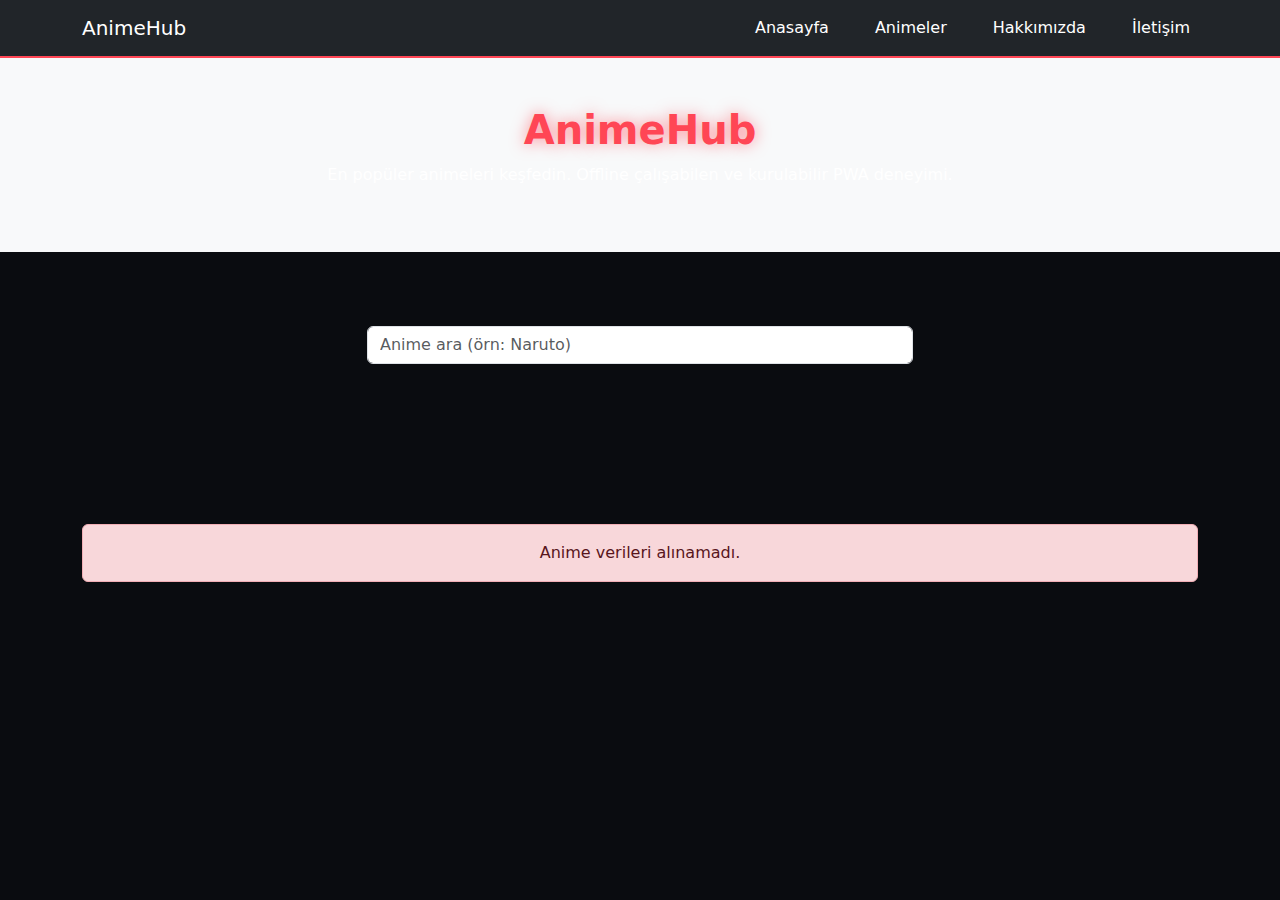
<file: index.html>
<!DOCTYPE html>
<html lang="tr">
<head>
  <meta charset="UTF-8" />
  <meta name="viewport" content="width=device-width, initial-scale=1" />
  <title>AnimeHub | Ana Sayfa</title>

  <!-- Bootstrap 5 CDN -->
  <link href="https://cdn.jsdelivr.net/npm/bootstrap@5.3.2/dist/css/bootstrap.min.css" rel="stylesheet">

  <!-- Custom CSS -->
  <link rel="stylesheet" href="assets/css/style.css?v=2.0">

  <!-- PWA -->
    <link rel="manifest" href="manifest.json">
    <meta name="theme-color" content="#212529">

</head>
<body>

<!-- NAVBAR -->
<nav class="navbar navbar-expand-lg navbar-dark bg-dark">
  <div class="container">
    <a class="navbar-brand" href="index.html">AnimeHub</a>

    <button class="navbar-toggler" type="button" data-bs-toggle="collapse"
            data-bs-target="#navbarNav">
      <span class="navbar-toggler-icon"></span>
    </button>

    <div class="collapse navbar-collapse" id="navbarNav">
      <ul class="navbar-nav ms-auto">
        <li class="nav-item">
          <a class="nav-link" href="index.html">Anasayfa</a>
        </li>
        <li class="nav-item">
          <a class="nav-link" href="services.html">Animeler</a>
        </li>
        <li class="nav-item">
          <a class="nav-link" href="about.html">Hakkımızda</a>
        </li>
        <li class="nav-item">
          <a class="nav-link" href="contact.html">İletişim</a>
        </li>
      </ul>
    </div>
  </div>
</nav>





<!-- HERO -->
<section class="bg-light py-5">
  <div class="container text-center">
    <h1 class="fw-bold">AnimeHub</h1>
    <p class="text-muted">
      En popüler animeleri keşfedin. Offline çalışabilen ve kurulabilir PWA deneyimi.
    </p>
  </div>
</section>

<!-- SEARCH -->
<section class="container my-4">
  <div class="row justify-content-center">
    <div class="col-md-6">
      <input type="text" id="searchInput" class="form-control"
             placeholder="Anime ara (örn: Naruto)">
    </div>
  </div>
</section>

<!-- CONTENT -->
<section class="container mb-5">
  <div id="status" class="text-center my-3"></div>
  <div class="row" id="animeList"></div>
</section>

<!-- Bootstrap JS -->
<script src="https://cdn.jsdelivr.net/npm/bootstrap@5.3.2/dist/js/bootstrap.bundle.min.js"></script>

<!-- App JS -->
<script src="assets/js/main.js"></script>

<!-- Service Worker -->
<script>
  if ('serviceWorker' in navigator) {
    navigator.serviceWorker.register('service-worker.js');
  }
</script>

</body>
</html>
</file>
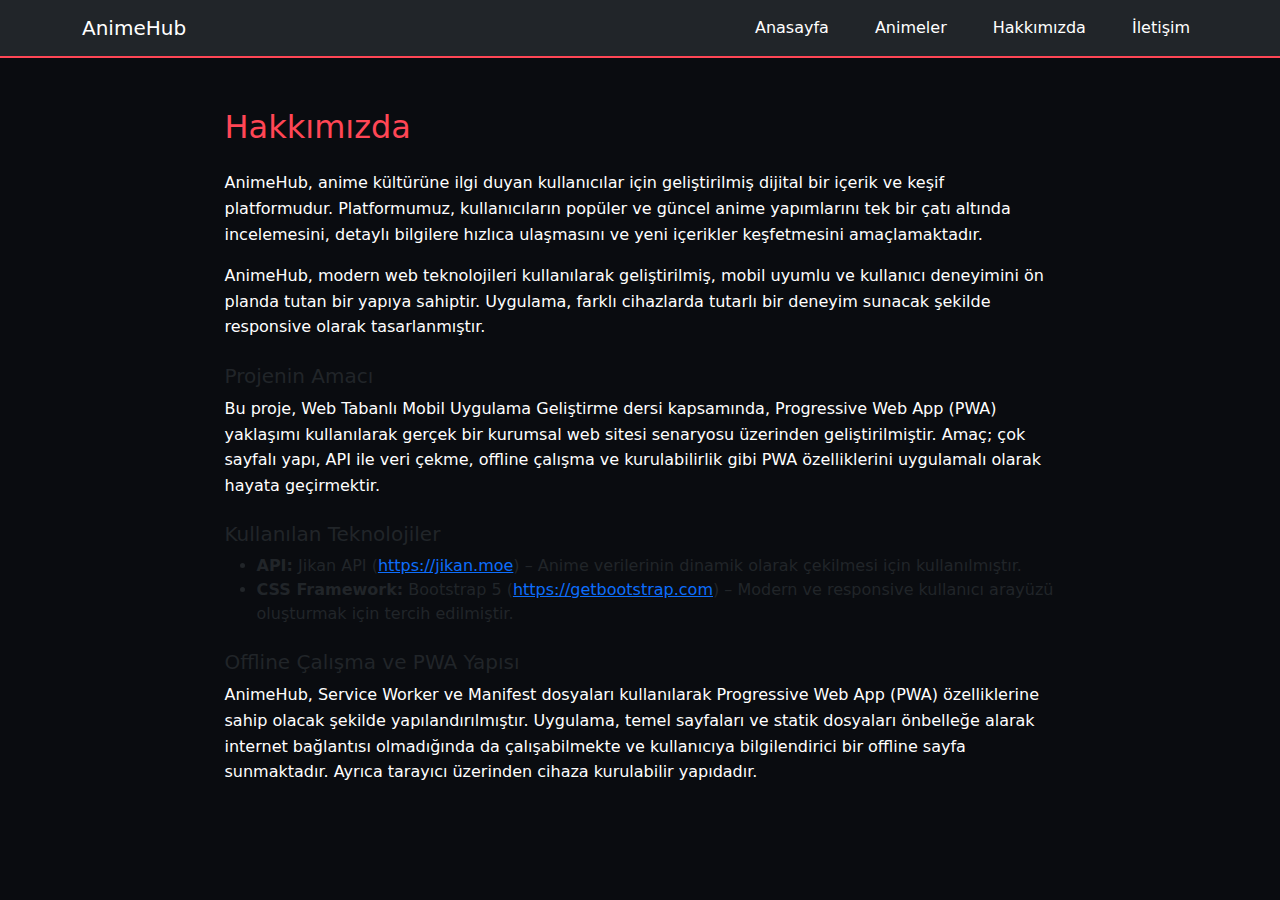
<file: about.html>
<!DOCTYPE html>
<html lang="tr">
<head>
  <meta charset="UTF-8">
  <meta name="viewport" content="width=device-width, initial-scale=1">
  <title>Hakkımızda | AnimeHub</title>

  <link rel="stylesheet" href="assets/css/style.css?v=2.0">

  <link href="https://cdn.jsdelivr.net/npm/bootstrap@5.3.2/dist/css/bootstrap.min.css" rel="stylesheet">
</head>
<body>

<nav class="navbar navbar-expand-lg navbar-dark bg-dark">
  <div class="container">
    <a class="navbar-brand" href="index.html">AnimeHub</a>

    <button class="navbar-toggler" type="button" data-bs-toggle="collapse"
            data-bs-target="#navbarNav">
      <span class="navbar-toggler-icon"></span>
    </button>

    <div class="collapse navbar-collapse" id="navbarNav">
      <ul class="navbar-nav ms-auto">
        <li class="nav-item">
          <a class="nav-link" href="index.html">Anasayfa</a>
        </li>
        <li class="nav-item">
          <a class="nav-link" href="services.html">Animeler</a>
        </li>
        <li class="nav-item">
          <a class="nav-link" href="about.html">Hakkımızda</a>
        </li>
        <li class="nav-item">
          <a class="nav-link" href="contact.html">İletişim</a>
        </li>
      </ul>
    </div>
  </div>
</nav>



<section class="about-section">
    <div class="container">
    <div class="row justify-content-center">
    <div class="col-lg-9">
    <div class="about-card">

  <h2 class="mb-4">Hakkımızda</h2>

  <p>
    AnimeHub, anime kültürüne ilgi duyan kullanıcılar için geliştirilmiş
    dijital bir içerik ve keşif platformudur. Platformumuz, kullanıcıların
    popüler ve güncel anime yapımlarını tek bir çatı altında incelemesini,
    detaylı bilgilere hızlıca ulaşmasını ve yeni içerikler keşfetmesini
    amaçlamaktadır.
  </p>

  <p>
    AnimeHub, modern web teknolojileri kullanılarak geliştirilmiş,
    mobil uyumlu ve kullanıcı deneyimini ön planda tutan bir yapıya sahiptir.
    Uygulama, farklı cihazlarda tutarlı bir deneyim sunacak şekilde
    responsive olarak tasarlanmıştır.
  </p>

  <h5 class="mt-4">Projenin Amacı</h5>
  <p>
    Bu proje, Web Tabanlı Mobil Uygulama Geliştirme dersi kapsamında,
    Progressive Web App (PWA) yaklaşımı kullanılarak gerçek bir
    kurumsal web sitesi senaryosu üzerinden geliştirilmiştir.
    Amaç; çok sayfalı yapı, API ile veri çekme, offline çalışma ve
    kurulabilirlik gibi PWA özelliklerini uygulamalı olarak hayata geçirmektir.
  </p>

  <h5 class="mt-4">Kullanılan Teknolojiler</h5>
  <ul>
    <li>
      <strong>API:</strong> Jikan API  
      (<a href="https://jikan.moe" target="_blank">https://jikan.moe</a>)  
      – Anime verilerinin dinamik olarak çekilmesi için kullanılmıştır.
    </li>
    <li>
      <strong>CSS Framework:</strong> Bootstrap 5  
      (<a href="https://getbootstrap.com" target="_blank">https://getbootstrap.com</a>)  
      – Modern ve responsive kullanıcı arayüzü oluşturmak için tercih edilmiştir.
    </li>
  </ul>

  <h5 class="mt-4">Offline Çalışma ve PWA Yapısı</h5>
  <p>
    AnimeHub, Service Worker ve Manifest dosyaları kullanılarak
    Progressive Web App (PWA) özelliklerine sahip olacak şekilde
    yapılandırılmıştır. Uygulama, temel sayfaları ve statik dosyaları
    önbelleğe alarak internet bağlantısı olmadığında da çalışabilmekte
    ve kullanıcıya bilgilendirici bir offline sayfa sunmaktadır.
    Ayrıca tarayıcı üzerinden cihaza kurulabilir yapıdadır.
  </p>

        </div>
      </div>
    </div>
  </div>
</section>


</body>
</html>
</file>
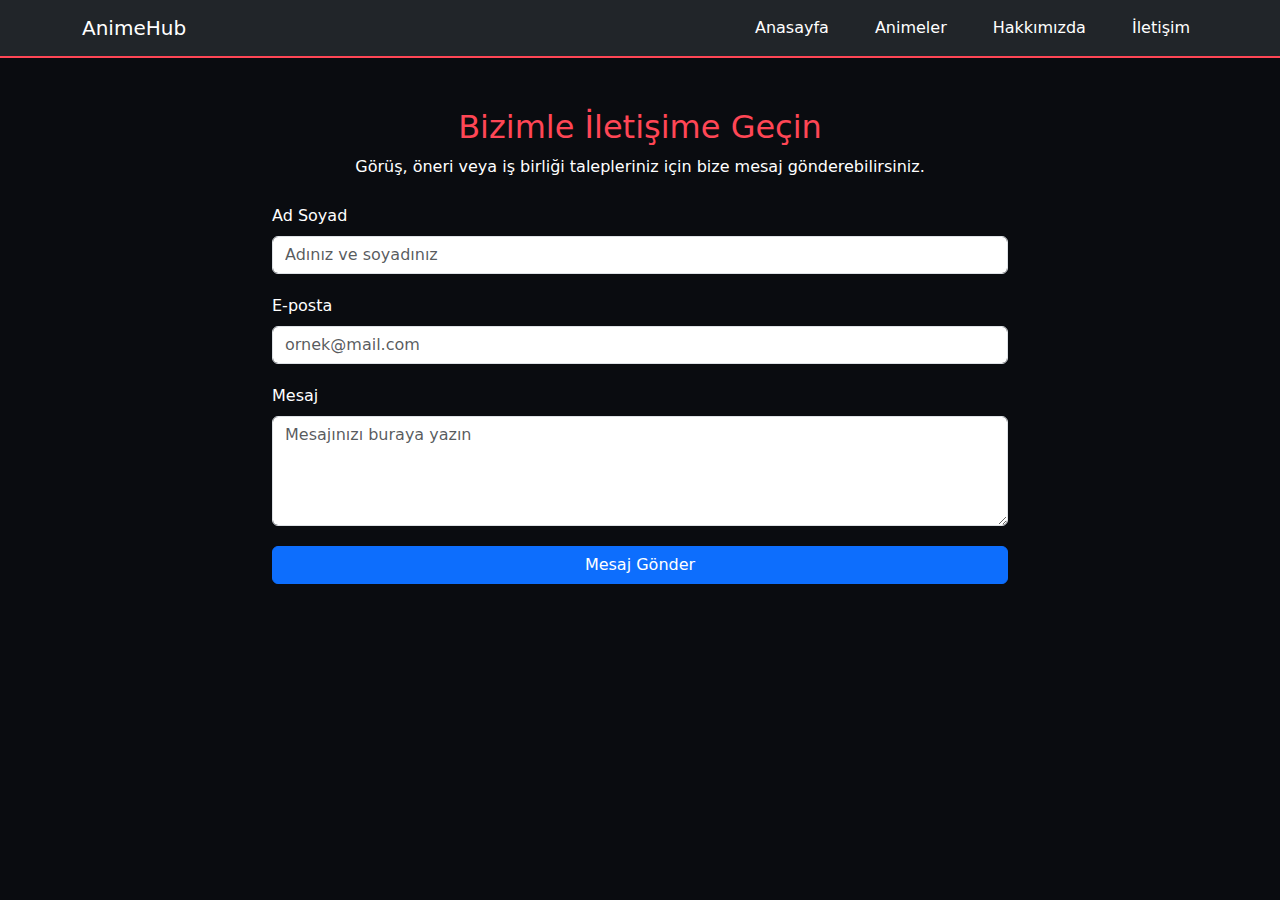
<file: contact.html>
<!DOCTYPE html>
<html lang="tr">
<head>
  <meta charset="UTF-8">
  <meta name="viewport" content="width=device-width, initial-scale=1">
  <title>İletişim | AnimeHub</title>

  <link href="https://cdn.jsdelivr.net/npm/bootstrap@5.3.2/dist/css/bootstrap.min.css" rel="stylesheet">
  <link rel="stylesheet" href="assets/css/style.css?v=2.0">
</head>
<body>

<nav class="navbar navbar-expand-lg navbar-dark bg-dark">
  <div class="container">
    <a class="navbar-brand" href="index.html">AnimeHub</a>

    <button class="navbar-toggler" type="button" data-bs-toggle="collapse"
            data-bs-target="#navbarNav">
      <span class="navbar-toggler-icon"></span>
    </button>

    <div class="collapse navbar-collapse" id="navbarNav">
      <ul class="navbar-nav ms-auto">
        <li class="nav-item">
          <a class="nav-link" href="index.html">Anasayfa</a>
        </li>
        <li class="nav-item">
          <a class="nav-link" href="services.html">Animeler</a>
        </li>
        <li class="nav-item">
          <a class="nav-link" href="about.html">Hakkımızda</a>
        </li>
        <li class="nav-item">
          <a class="nav-link" href="contact.html">İletişim</a>
        </li>
      </ul>
    </div>
  </div>
</nav>



<section class="contact-section">
  <div class="container">
    <div class="row justify-content-center">
      <div class="col-lg-8">

        <div class="contact-card">
          <h2 class="text-center mb-2">Bizimle İletişime Geçin</h2>
          <p class="text-center text-muted mb-4">
            Görüş, öneri veya iş birliği talepleriniz için bize mesaj gönderebilirsiniz.
          </p>

          <form id="contactForm" novalidate>
            <div class="mb-3">
              <label class="form-label">Ad Soyad</label>
              <input type="text" id="name" class="form-control" placeholder="Adınız ve soyadınız">
              <small class="error-text" id="nameError"></small>
            </div>

            <div class="mb-3">
              <label class="form-label">E-posta</label>
              <input type="email" id="email" class="form-control" placeholder="ornek@mail.com">
              <small class="error-text" id="emailError"></small>
            </div>

            <div class="mb-3">
              <label class="form-label">Mesaj</label>
              <textarea id="message" class="form-control" rows="4"
                        placeholder="Mesajınızı buraya yazın"></textarea>
              <small class="error-text" id="messageError"></small>
            </div>

            <button type="submit" class="btn btn-primary w-100">
              Mesaj Gönder
            </button>

            <div id="formStatus" class="mt-3"></div>
          </form>
        </div>

      </div>
    </div>
  </div>
</section>

<script src="assets/js/contact.js"></script>
</body>
</html>
</file>
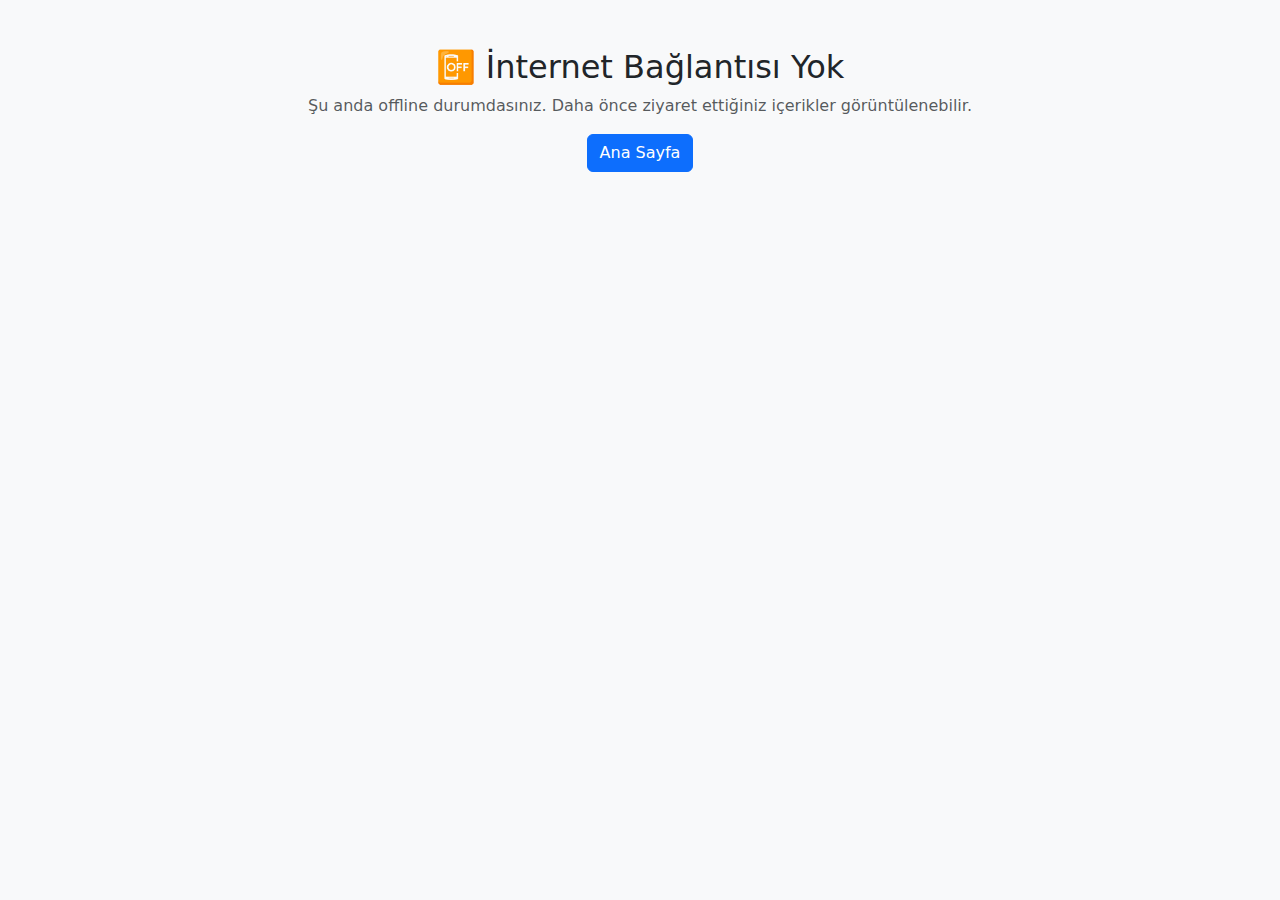
<file: offline.html>
<!DOCTYPE html>
<html lang="tr">
<head>
  <meta charset="UTF-8">
  <title>Offline | AnimeHub</title>
  <meta name="viewport" content="width=device-width, initial-scale=1">
  <link href="https://cdn.jsdelivr.net/npm/bootstrap@5.3.2/dist/css/bootstrap.min.css" rel="stylesheet">
</head>
<body class="bg-light">

<div class="container text-center mt-5">
  <h2>📴 İnternet Bağlantısı Yok</h2>
  <p class="text-muted">
    Şu anda offline durumdasınız. Daha önce ziyaret ettiğiniz içerikler görüntülenebilir.
  </p>
  <a href="index.html" class="btn btn-primary">Ana Sayfa</a>
</div>

</body>
</html>
</file>
<file: assets/css/style.css>
/* AnimeHub - Full Width PWA Theme */

:root {
    --bg-dark: #0f111a;        /* Ana Arka Plan */
    --bg-panel: #161b22;       /* Nav ve Panel Arka Planı */
    --accent: #ff4655;         /* Tema Rengi (Kırmızı) */
    --text-main: #ffffff;
    --text-muted: #9ba3af;
    --border: rgba(255, 255, 255, 0.1);
}

/* 1. Tüm Sayfayı Kaplayan Temel Ayarlar */
html, body {
    background-color: var(--bg-dark) !important;
    color: var(--text-main);
    margin: 0;
    padding: 0;
    width: 100%;
    min-height: 100vh;
    font-family: 'Segoe UI', system-ui, -apple-system, sans-serif;
}

/* 2. Navigasyon - Tam Genişlik */
nav {
    width: 100%;
    display: flex;
    justify-content: space-between;
    align-items: center;
    padding: 1.2rem 5%; /* Kenarlardan çok az pay bırakır ama yayılır */
    background: var(--bg-panel);
    border-bottom: 2px solid var(--accent);
    box-sizing: border-box;
}

.logo {
    font-size: 1.8rem;
    font-weight: 800;
    color: var(--text-main);
    text-decoration: none;
    letter-spacing: 1px;
}

nav ul {
    display: flex;
    list-style: none;
    gap: 30px;
    margin: 0;
}

nav ul li a {
    color: var(--text-muted);
    text-decoration: none;
    font-weight: 600;
    transition: 0.3s;
}

nav ul li a:hover {
    color: var(--accent);
}

/* 3. Banner / Hero Kısmı - Tam Ekran */
.hero-banner {
    width: 100%;
    padding: 100px 5%;
    text-align: center;
    background: linear-gradient(180deg, var(--bg-panel) 0%, var(--bg-dark) 100%);
    box-sizing: border-box;
}

.hero-banner h1 {
    font-size: clamp(2.5rem, 8vw, 5rem); /* Ekrana göre büyür küçülür */
    color: var(--accent);
    margin-bottom: 20px;
    text-transform: uppercase;
    text-shadow: 0 0 25px rgba(255, 70, 85, 0.4);
}

/* 4. İçerik Alanları (Hakkımızda, İletişim, Liste) - Sıkıştırmayı Kaldırdık */
section, .content-area {
    width: 100%;
    padding: 50px 5%;
    box-sizing: border-box;
}

/* Kartların Dizilimi (Tam sayfaya yayılır) */
.anime-grid {
    display: grid;
    grid-template-columns: repeat(auto-fill, minmax(220px, 1fr));
    gap: 25px;
    width: 100%;
}

.anime-card {
    background: var(--bg-panel);
    border-radius: 12px;
    overflow: hidden;
    border: 1px solid var(--border);
    transition: 0.4s;
}

.anime-card:hover {
    transform: translateY(-8px);
    border-color: var(--accent);
}

/* 5. Hakkımızda ve İletişim İçin Özel Geniş Tasarım */
.about-text, .contact-container {
    width: 100%;
    background: var(--bg-panel);
    padding: 60px 5%;
    border-radius: 0; /* Sayfaya tam sığması için yuvarlatmayı kaldırdık */
    border-top: 1px solid var(--border);
    border-bottom: 1px solid var(--border);
}

/* İletişim Formu Elemanları */
input, textarea {
    width: 100%;
    max-width: 800px; /* Sadece inputlar çok yayılmasın diye limit koyduk */
    background: #0a0c10;
    border: 1px solid var(--border);
    color: white;
    padding: 15px;
    margin-bottom: 20px;
    border-radius: 8px;
    display: block;
}

button {
    background: var(--accent);
    color: white;
    padding: 15px 40px;
    border: none;
    border-radius: 8px;
    font-weight: bold;
    cursor: pointer;
}

/* Mobil Alt Menü (Opsiyonel) */
@media (max-width: 768px) {
    nav { padding: 1rem 5%; }
    .hero-banner h1 { font-size: 2.5rem; }
}

/* --- NOKTA ATIŞI DÜZELTMELER --- */

/* 1. Görünmeyen Başlığı Parlat ve Görünür Yap */
.hero-banner h1, .main-title, h1 {
    color: #ff4655 !important; /* Tema kırmızısı */
    text-shadow: 0 0 15px rgba(255, 70, 85, 0.6) !important;
    -webkit-text-fill-color: initial !important; /* Eğer gradient bozuyorsa bunu ekle */
    display: block !important;
    visibility: visible !important;
}

/* 2. Hakkımızda ve İletişim Sayfalarındaki "Görünmeyen" Yazıları Beyaz Yap */
.about-section p, 
.about-text, 
section p, 
.container p, 
.content-area,
article p {
    color: #ffffff !important; /* Yazıları bembeyaz yapar */
    opacity: 1 !important;
    line-height: 1.6 !important;
}

/* 3. Sayfa Başlıklarını (Hakkımızda vb.) Görünür Yap */
h2, h3 {
    color: #ff4655 !important;
    margin-bottom: 15px !important;
}

/* 4. Navigasyondaki Yazıların Rengini Sabitle */
nav a {
    color: #ffffff !important;
}

nav a:hover {
    color: #ff4655 !important;
}

/* 5. Beyaz Sayfa Parlamasını Engellemek İçin Garanti Arka Plan */
html, body {
    background-color: #0a0c10 !important;
}
</file>
